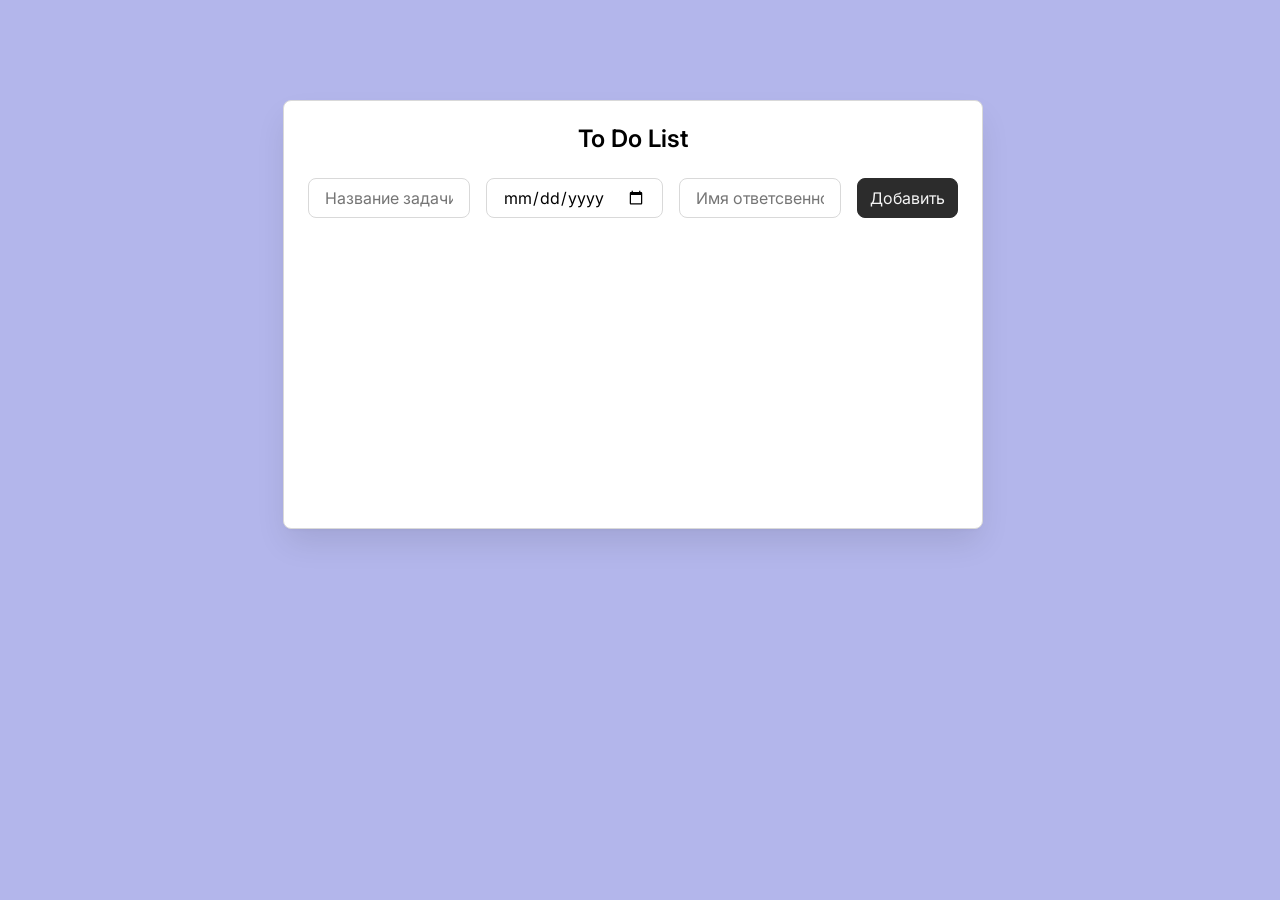
<file: src/index.html>
<!doctype html>
<html lang="en">

<head>
    <meta charset="UTF-8">
    <meta name="viewport" content="width=device-width" />
    <title>To Do List</title>
    <link rel="stylesheet" href="styles/index.css" />
</head>

<body>
    <script src="/src/script.js" type="module"></script>
</body>

</html>
</file>
<file: src/styles/index.css>
@import 'normalize.css';
@import 'fonts.css';
@import 'variables.css';
@import 'globals.css';

@import 'components/button.css';
@import 'components/field.css';
@import 'components/todo.css';
@import 'components/todo-item.css';
body {

    background: rgb(179, 182, 235);

}
</file>
